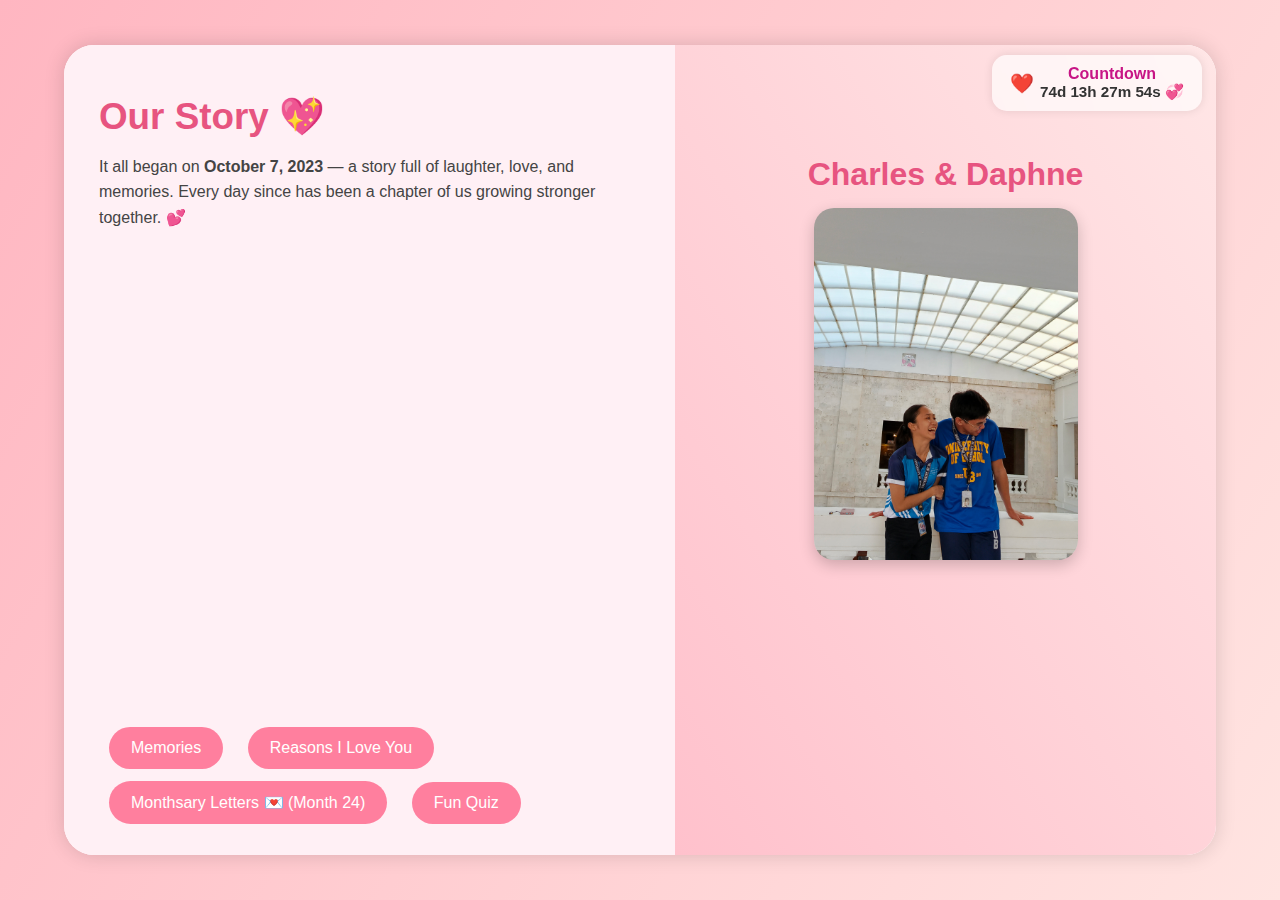
<file: index.html>
<!DOCTYPE html>
<html lang="en">
<head>
  <meta charset="UTF-8" />
  <meta name="viewport" content="width=device-width, initial-scale=1.0" />
  <title>Our Love Story 💕</title>
  <link rel="stylesheet" href="style.css" />
</head>
<body>
  <div class="container">
    <!-- Left Panel -->
    <div class="left-panel">
      <div class="top-left">
        <h1>Our Story 💖</h1>
        <p>
          It all began on <strong>October 7, 2023</strong> — a story full of laughter, love, and memories.
          Every day since has been a chapter of us growing stronger together. 💕
        </p>
      </div>

      <div class="bottom-left">
        <nav>
          <button onclick="our_memories()">Memories</button>
          <button onclick="reason()">Reasons I Love You</button>
          <button id="monthsary-letter">Monthsary Letters</button>
          <button onclick="quiz_time()">Fun Quiz</button>
        </nav>
      </div>
    </div>

    <!-- Right Panel -->
    <div class="right-panel">
      <div class="countdown-container">
  <span class="heart">❤️</span>
  <div>
    <h2>Countdown</h2>
    <div id="countdown">00d 00h 00m 00s</div>
  </div>
</div>


      <div class="center-content">
        <h1>Charles & Daphne</h1>
        <img src="assets/photos/12.jpg" alt="Us" class="main-photo" />
      </div>
    </div>
  </div>

  <!-- Monthsary Modal -->
  <div id="monthsary-modal" class="modal">
    <div class="modal-content">
      <span id="modal-close" class="close">&times;</span>
      <h2>💌 Our Monthsary Letters</h2>
      <ul id="monthsary-list"></ul>
    </div>
  </div>

  <script src="script.js"></script>
</body>
</html>
</file>
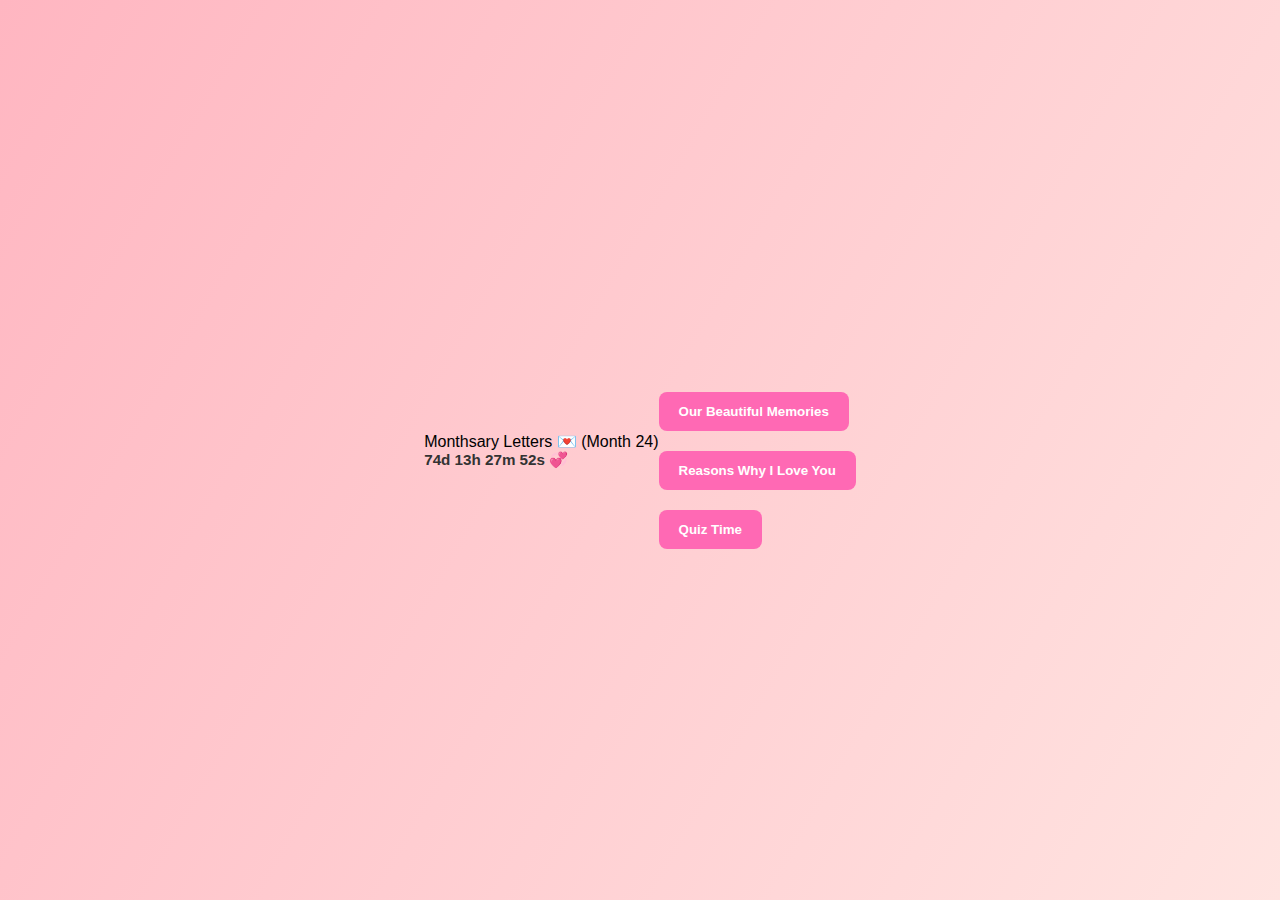
<file: button_page.html>
<!DOCTYPE html>
<html lang="en">
<head>
  <meta charset="UTF-8">
  <meta name="viewport" content="width=device-width, initial-scale=1.0">
  <title>Happy Anniversary ❤️</title>
  <style>/* General button animation */
.btn {
  display: inline-block;
  margin-top: 20px;
  padding: 12px 20px;
  background: #ff69b4;
  color: white;
  border-radius: 8px;
  text-decoration: none;
  font-weight: bold;
  transition: transform 0.3s ease, background 0.3s ease, box-shadow 0.3s ease;
  cursor: pointer;
  border: none;
  position: relative;
  overflow: hidden;
}

/* Hover animation */
.btn:hover {
  background: #ff1493;
  transform: translateY(-5px) scale(1.05);
  box-shadow: 0px 8px 20px rgba(255, 20, 147, 0.4);
}

/* Click (active) animation */
.btn:active {
  transform: scale(0.95);
  box-shadow: 0px 4px 10px rgba(255, 20, 147, 0.2);
}

/* Floating entrance animation */
@keyframes floatUp {
  0% {
    transform: translateY(30px);
    opacity: 0;
  }
  100% {
    transform: translateY(0px);
    opacity: 1;
  }
}

/* Apply float entrance animation */
.btn {
  animation: floatUp 0.8s ease forwards;
}

/* Staggered delays for each button */
.btn:nth-of-type(1) {
  animation-delay: 0.3s;
}
.btn:nth-of-type(2) {
  animation-delay: 0.6s;
}
.btn:nth-of-type(3) {
  animation-delay: 0.9s;
}
</style>
  <link rel="stylesheet" href="style.css">
</head>
<body class="index-page">
  <audio id="bg-music" loop>
    <source src="https://assets.codepen.io/572859/soft-piano-background.mp3" type="audio/mpeg" />
  </audio>
  <!-- Navbar -->
  <nav class="navbar">
    <div class="monthsary-letter" id="monthsary-letter" title="Click to view all monthsary letters">
      Monthsary Letter: Month 0 of our journey 💖
    </div>
    <div class="countdown" id="countdown">Next Anniversary in: 0d 0h 0m 0s</div>
  </nav>
  <div class="overlay">
    <h1 id="typewriter"></h1>
    <button class="btn pulse" onclick="our_memories()">Our Beautiful Memories</button>
<br />
<button class="btn small pulse reasons" onclick="reason()">Reasons Why I Love You</button>
<br />
<button class="btn small pulse quiz" onclick="quiz_time()">Quiz Time</button>
  </div>
<div id="monthsary-modal" class="modal" aria-hidden="true" role="dialog" aria-labelledby="modal-title" aria-modal="true">
    <div class="modal-content">
      <button class="close-btn" id="modal-close" aria-label="Close modal">&times;</button>
      <h2 id="modal-title">Monthsary Letters (Oct 7, 2023 - Oct 7, 2025)</h2>
      <ul id="monthsary-list"></ul>
    </div>
  </div>

  <script src="script.js"></script>
</body>
</html>
</file>
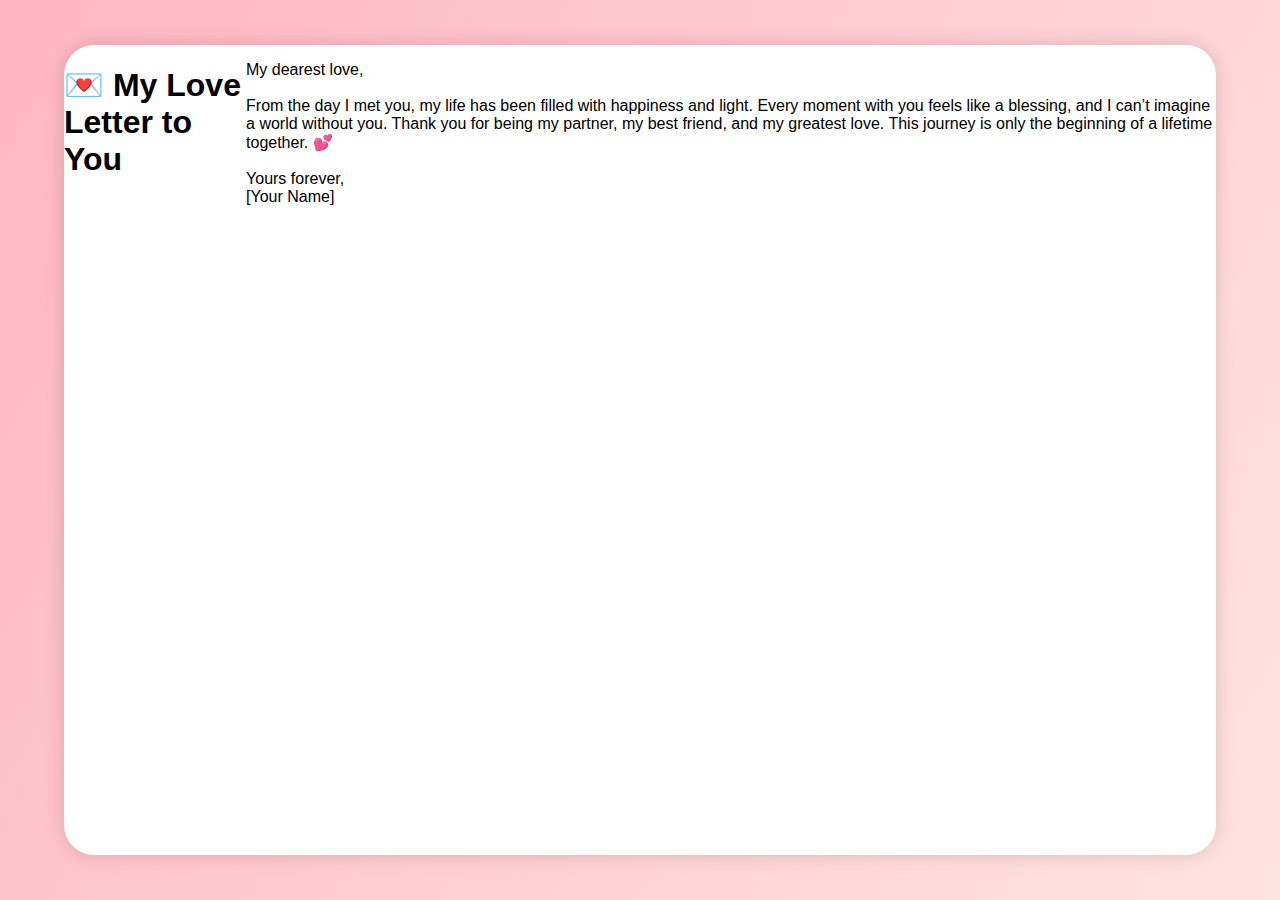
<file: letter.html>
<!DOCTYPE html>
<html lang="en">
<head>
  <meta charset="UTF-8">
  <meta name="viewport" content="width=device-width, initial-scale=1.0">
  <title>Love Letter</title>
  <link rel="stylesheet" href="style.css">
</head>
<body>
  <div class="container letter">
    <h1>💌 My Love Letter to You</h1>
    <p>
      My dearest love,<br><br>
      From the day I met you, my life has been filled with happiness and light.  
      Every moment with you feels like a blessing, and I can’t imagine a world without you.  
      Thank you for being my partner, my best friend, and my greatest love.  
      This journey is only the beginning of a lifetime together. 💕  
      <br><br>
      Yours forever,<br>
      [Your Name]
    </p>
  </div>
</body>
</html>
</file>
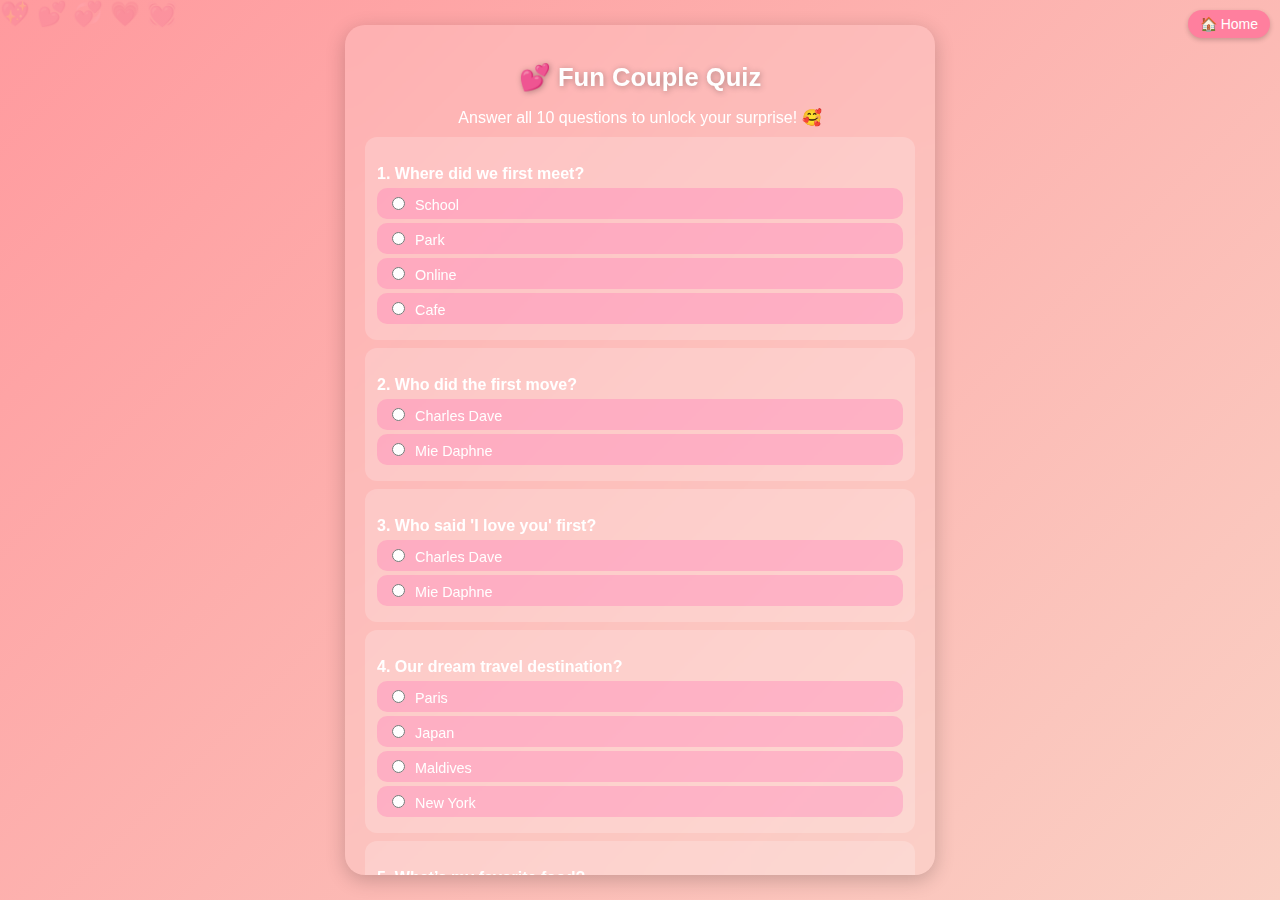
<file: quiz.html>
<!DOCTYPE html>
<html lang="en">
<head>
  <meta charset="UTF-8">
  <meta name="viewport" content="width=device-width, initial-scale=1.0">
  <title>Quiz Time 💕</title>
  <style>
    /* --- Body & Background --- */
    body {
      margin: 0;
      font-family: 'Poppins', sans-serif;
      background: linear-gradient(135deg, #ff9a9e, #fad0c4);
      color: #fff;
      height: 100vh;
      display: flex;
      justify-content: center;
      align-items: center;
      overflow: hidden;
      position: relative;
    }

    /* Floating Hearts */
    body::before {
      content: '💖 💕 💞 💗 💓';
      position: absolute;
      width: 100%;
      height: 100%;
      animation: floatHearts 12s linear infinite;
      font-size: 1.5em;
      opacity: 0.15;
      z-index: 1;
    }
    @keyframes floatHearts {
      from { transform: translateY(100vh); }
      to { transform: translateY(-100vh); }
    }

    /* Quiz Container */
    .container.quiz {
      position: relative;
      z-index: 2;
      max-width: 550px;
      width: 90%;
      background: rgba(255, 255, 255, 0.15);
      backdrop-filter: blur(8px);
      padding: 20px;
      border-radius: 20px;
      box-shadow: 0 5px 20px rgba(0,0,0,0.2);
      text-align: center;
      overflow-y: auto;
      max-height: 90vh;
    }

    h1 {
      font-size: 1.6em;
      margin-bottom: 5px;
      text-shadow: 1px 1px 6px rgba(0,0,0,0.3);
    }
    p {
      font-size: 1em;
      margin-bottom: 10px;
    }

    /* Question Styling */
    .question {
      background: rgba(255, 255, 255, 0.2);
      padding: 12px;
      margin: 8px 0;
      border-radius: 12px;
      text-align: left;
      opacity: 0;
      transform: translateY(10px);
      transition: all 0.5s ease-in-out;
    }
    .question.show {
      opacity: 1;
      transform: translateY(0);
    }
    .question h3 {
      font-size: 1em;
      margin-bottom: 5px;
    }
    .question label {
      display: block;
      padding: 6px 10px;
      margin: 4px 0;
      border-radius: 10px;
      background: rgba(255, 105, 180, 0.3);
      cursor: pointer;
      transition: 0.3s;
      font-size: 0.9em;
    }
    .question label:hover {
      background: rgba(255, 20, 147, 0.5);
    }

    input[type="radio"] {
      margin-right: 6px;
    }

    /* Buttons */
    .btn {
      margin-top: 10px;
      padding: 10px 20px;
      font-size: 1em;
      background: #ff758c;
      color: #fff;
      border: none;
      border-radius: 25px;
      cursor: pointer;
      transition: 0.3s;
    }
    .btn:hover {
      background: #ff507a;
      transform: scale(1.05);
    }

    .result {
      margin-top: 10px;
      font-size: 1.1em;
      opacity: 0;
      transition: opacity 0.4s;
    }
    .result.show {
      opacity: 1;
    }

    #final-link {
      display: none;
      margin-top: 10px;
      background: #6a11cb;
      padding: 10px 18px;
      border-radius: 25px;
      text-decoration: none;
      color: #fff;
      font-size: 1em;
      transition: 0.3s;
    }
    #final-link:hover {
      background: #2575fc;
    }

    /* Home Button */
    .home-btn {
      position: absolute;
      top: 10px;
      right: 10px;
      background-color: #ff7f9e;
      color: white;
      border: none;
      font-size: 14px;
      padding: 6px 12px;
      border-radius: 20px;
      cursor: pointer;
      box-shadow: 0 2px 5px rgba(0,0,0,0.2);
      transition: 0.3s;
      z-index: 10;
    }
    .home-btn:hover {
      background-color: #ff507a;
      transform: scale(1.05);
    }

    /* Mobile */
    @media (max-width: 480px) {
      h1 { font-size: 1.3em; }
      p { font-size: 0.9em; }
      .btn, #final-link { font-size: 0.9em; padding: 8px 16px; }
      .question { padding: 10px; }
      .home-btn { font-size: 12px; padding: 5px 10px; }
    }
  </style>
</head>
<body>
  <button class="home-btn" onclick="goHome()">🏠 Home</button>
  <div class="container quiz">
    <h1>💕 Fun Couple Quiz</h1>
    <p>Answer all 10 questions to unlock your surprise! 🥰</p>

    <div id="quiz-container"></div>
    <button onclick="submitQuiz()" class="btn">Submit</button>

    <div id="quiz-result" class="result"></div>
    <a href="final.html" id="final-link">🎉 Final Surprise</a>
  </div>

  <script>
    function goHome() {
      window.location.href = "index.html";
    }

    const quizQuestions = [
      { question: "Where did we first meet?", options: ["School", "Park", "Online", "Cafe"], answer: "School" },
      { question: "Who did the first move?", options: ["Charles Dave", "Mie Daphne"], answer: "Mie Daphne" },
      { question: "Who said 'I love you' first?", options: ["Charles Dave", "Mie Daphne"], answer: "Mie Daphne" },
      { question: "Our dream travel destination?", options: ["Paris", "Japan", "Maldives", "New York"], answer: "Paris" },
      { question: "What’s my favorite food?", options: ["Pizza", "Monggo Bread", "Burgers", "Pasta"], answer: "Monggo Bread" },
      { question: "Where was our first date?", options: ["Garcia Park", "Rizal Park", "School"], answer: "Garcia Park" },
      { question: "My favorite color?", options: ["Blue", "Pink", "Black", "White"], answer: "White" },
      { question: "Our special date?", options: ["Oct 7", "Oct 8", "Oct 9", "Oct 5"], answer: "Oct 7" },
      { question: "Which pet do we want?", options: ["Dog", "Cat", "Bird", "Fish"], answer: "Cat" },
      { question: "How much do I love you?", options: ["To the moon 🌙", "To the stars ✨", "Forever 💕", "All of the above"], answer: "All of the above" }
    ];

    const container = document.getElementById("quiz-container");

    quizQuestions.forEach((q, index) => {
      const qDiv = document.createElement("div");
      qDiv.classList.add("question");
      qDiv.innerHTML = `<h3>${index + 1}. ${q.question}</h3>` +
        q.options.map(opt => `<label><input type="radio" name="q${index}" value="${opt}"> ${opt}</label>`).join("");
      container.appendChild(qDiv);
    });

    // Animate questions
    const questionBlocks = document.querySelectorAll('.question');
    questionBlocks.forEach((q, i) => {
      setTimeout(() => { q.classList.add('show'); }, i * 150);
    });

    function submitQuiz() {
      let score = 0;
      quizQuestions.forEach((q, i) => {
        const selected = document.querySelector(`input[name="q${i}"]:checked`);
        if (selected && selected.value === q.answer) score++;
      });

      const resultEl = document.getElementById("quiz-result");
      resultEl.textContent = `You scored ${score} out of ${quizQuestions.length} 💖`;
      resultEl.classList.add("show");

      const finalBtn = document.getElementById("final-link");
      finalBtn.style.display = (score === quizQuestions.length) ? "inline-block" : "none";
    }
  </script>
</body>
</html>
</file>
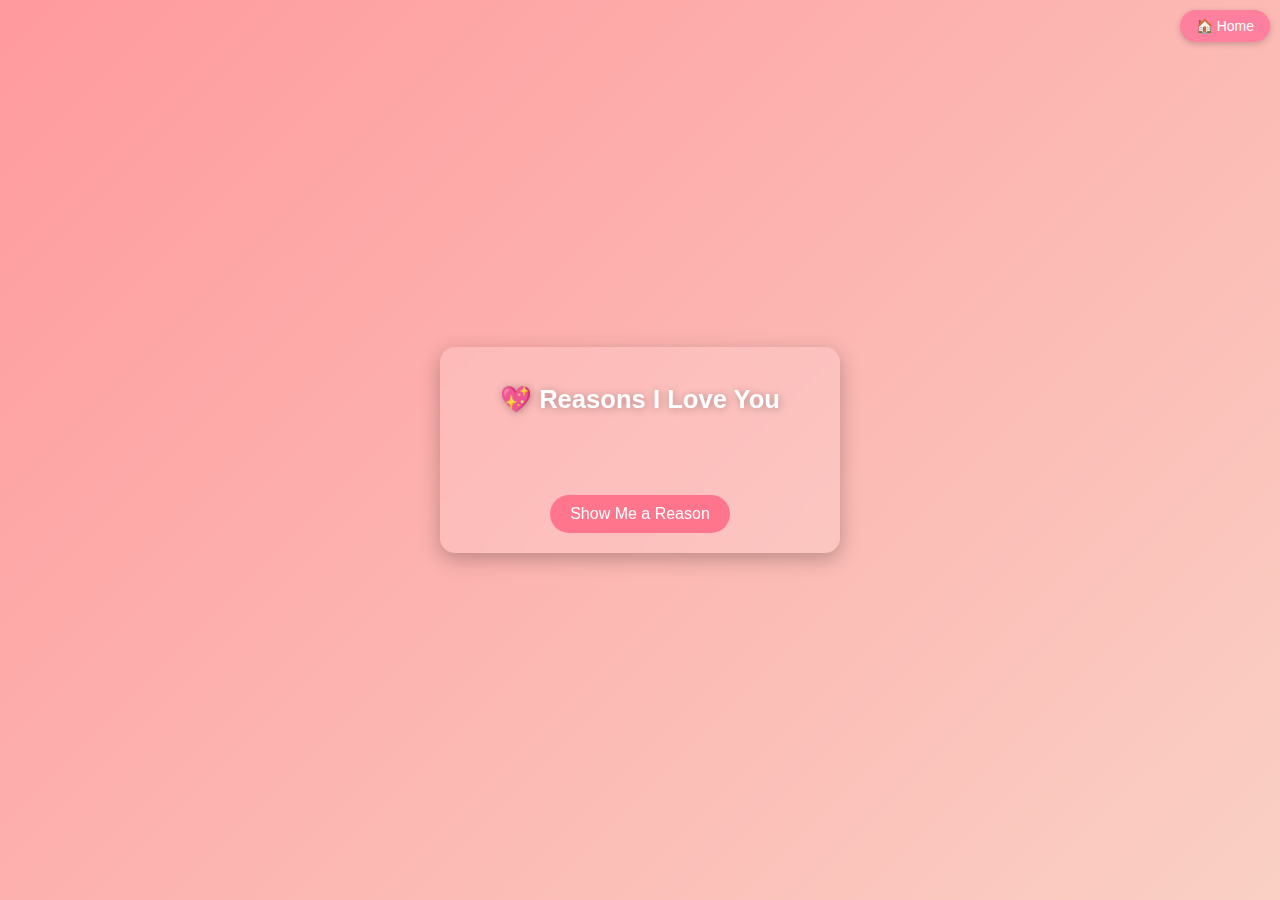
<file: reasons.html>
<!DOCTYPE html>
<html lang="en">
<head>
  <meta charset="UTF-8" />
  <meta name="viewport" content="width=device-width, initial-scale=1.0" />
  <title>Reasons I Love You</title>
  <style>
    * { box-sizing: border-box; }
    body {
      margin: 0;
      padding: 0;
      font-family: 'Poppins', sans-serif;
      background: linear-gradient(135deg, #ff9a9e, #fad0c4);
      color: #fff;
      display: flex;
      justify-content: center;
      align-items: center;
      height: 100vh;
      overflow: hidden;
    }

    .container {
      text-align: center;
      width: 90%;
      max-width: 400px;
      background: rgba(255, 255, 255, 0.15);
      backdrop-filter: blur(10px);
      padding: 20px;
      border-radius: 15px;
      box-shadow: 0 6px 20px rgba(0,0,0,0.25);
      position: relative;
      z-index: 2;
    }

    h1 {
      font-size: 1.6em;
      margin-bottom: 15px;
      color: #fff;
      text-shadow: 1px 1px 8px rgba(0,0,0,0.3);
    }

    .reason-card {
      font-size: 1.1em;
      font-weight: 600;
      background: rgba(255, 255, 255, 0.25);
      padding: 15px;
      margin: 15px 0;
      border-radius: 12px;
      opacity: 0;
      transform: scale(0.9);
      transition: all 0.4s ease-in-out;
    }

    .reason-card.show {
      opacity: 1;
      transform: scale(1);
    }

    .btn {
      display: inline-block;
      padding: 10px 20px;
      font-size: 1em;
      background: #ff758c;
      color: #fff;
      border: none;
      border-radius: 25px;
      cursor: pointer;
      transition: 0.3s;
    }

    .btn:hover {
      background: #ff507a;
      transform: scale(1.05);
    }

    .home-btn {
      position: absolute;
      top: 10px;
      right: 10px;
      background-color: #ff7f9e;
      color: white;
      border: none;
      font-size: 14px;
      padding: 8px 16px;
      border-radius: 20px;
      cursor: pointer;
      box-shadow: 0 2px 6px rgba(0,0,0,0.2);
      transition: 0.3s;
      z-index: 10;
    }

    .home-btn:hover {
      background-color: #ff507a;
      transform: scale(1.05);
    }

    .sparkle {
      position: absolute;
      width: 3px;
      height: 3px;
      background: white;
      border-radius: 50%;
      animation: sparkle 3s linear infinite;
      z-index: 1;
    }

    @keyframes sparkle {
      from { transform: translateY(0) scale(1); opacity: 1; }
      to { transform: translateY(-100vh) scale(0.5); opacity: 0; }
    }

    @media (max-width: 480px) {
      h1 { font-size: 1.4em; }
      .reason-card { font-size: 1em; padding: 12px; }
      .btn, .home-btn { font-size: 0.9em; padding: 8px 14px; }
    }
  </style>
</head>
<body>
  <button class="home-btn" onclick="goHome()">🏠 Home</button>
  <div class="container">
    <h1>💖 Reasons I Love You</h1>
    <div id="reason" class="reason-card">Tap the button to see a reason 💕</div>
    <button class="btn" onclick="showReason()">Show Me a Reason</button>
  </div>

  <script>
    function goHome() {
      window.location.href = "index.html";
    }

    const reasons = [
      "Your smile lights up my world 🌞",
      "You always support me 💪",
      "Your laugh is my favorite song 🎶",
      "You make every moment magical ✨",
      "You are my safe place 💕",
      "You believe in me when I doubt myself 🌟",
      "You make ordinary days special 🌸",
      "You love me for who I am ❤️",
      "You bring peace to my storms 🌈",
      "You are my forever and always 💍"
    ];

    function showReason() {
      const reasonBox = document.getElementById("reason");
      const randomIndex = Math.floor(Math.random() * reasons.length);
      reasonBox.textContent = reasons[randomIndex];
      reasonBox.classList.remove("show");
      setTimeout(() => reasonBox.classList.add("show"), 50);
    }

    // Sparkle animation
    function createSparkles() {
      for (let i = 0; i < 15; i++) {
        const sparkle = document.createElement("div");
        sparkle.classList.add("sparkle");
        sparkle.style.left = Math.random() * window.innerWidth + "px";
        sparkle.style.top = Math.random() * window.innerHeight + "px";
        sparkle.style.animationDuration = (Math.random() * 3 + 2) + "s";
        document.body.appendChild(sparkle);
        setTimeout(() => sparkle.remove(), 5000);
      }
    }
    setInterval(createSparkles, 1000);
  </script>
</body>
</html>
</file>
<file: style.css>
body {
  margin: 0;
  font-family: "Poppins", sans-serif;
  background: linear-gradient(120deg, #ffb6c1, #ffe4e1);
  height: 100vh;
  display: flex;
  align-items: center;
  justify-content: center;
}

/* 🌸 Main container */
.container {
  display: flex;
  width: 90%;
  height: 90vh;
  background: white;
  border-radius: 30px;
  box-shadow: 0 0 20px rgba(0, 0, 0, 0.15);
  overflow: hidden;
}

/* Panels */
.left-panel,
.right-panel {
  width: 50%;
  display: flex;
  flex-direction: column;
  justify-content: space-between;
}

/* 🌸 Left Panel */
.left-panel {
  background: #fff0f5;
  padding: 25px 35px;
}

.top-left h1 {
  font-size: 2.3em;
  color: #e75480;
  margin-bottom: 10px;
}

.top-left p {
  font-size: 1em;
  color: #444;
  line-height: 1.6em;
}

/* 🌸 Buttons */
.bottom-left {
  display: flex;
  justify-content: center;
  flex-wrap: wrap;
  gap: 15px;
  margin-top: 30px;
}

nav button {
  background-color: #ff7f9e;
  border: none;
  color: white;
  font-size: 1em;
  padding: 12px 22px;
  border-radius: 30px;
  cursor: pointer;
  transition: 0.3s;
  margin: 6px 10px;
}

nav button:hover {
  background-color: #ff507a;
  transform: scale(1.05);
}

/* 🌸 Right Panel */
.right-panel {
  background: linear-gradient(to top right, #ffc1cc, #ffe6e6);
  position: relative;
  display: flex;
  flex-direction: column;
  align-items: center;
  text-align: center;
}

/* ❤️ Countdown (top-right) */
.countdown-container {
  position: absolute;
  top: 10px;
  right: 14px;
  background: rgba(255, 255, 255, 0.65);
  padding: 10px 18px;
  border-radius: 15px;
  box-shadow: 0 0 10px rgba(0, 0, 0, 0.1);
  backdrop-filter: blur(10px);
  display: flex;
  align-items: center;
  gap: 6px;
  z-index: 10;
}

/* 💓 Heart animation */
.heart {
  color: #ff507a;
  font-size: 1.2em;
  animation: pulse 1s infinite;
}

@keyframes pulse {
  0% { transform: scale(1); opacity: 0.8; }
  50% { transform: scale(1.3); opacity: 1; }
  100% { transform: scale(1); opacity: 0.8; }
}

.countdown-container h2 {
  font-size: 1em;
  color: #c71585;
  margin: 0;
}

#countdown {
  font-size: 0.95em;
  color: #333;
  font-weight: 600;
}

/* 🌸 Center content */
.center-content {
  margin-top: 90px;
}

.center-content h1 {
  color: #e75480;
  font-size: 2em;
  margin-bottom: 15px;
}

/* 📸 Picture — adjusted for width balance */
.main-photo {
  width: 80%;        /* previously 60%, wider now */
  height: auto;      /* auto height for perfect ratio */
  max-height: 440px; /* limit height to keep proportions */
  object-fit: contain;
  border-radius: 20px;
  box-shadow: 0 5px 15px rgba(0, 0, 0, 0.2);
  transition: transform 0.3s;
}

.main-photo:hover {
  transform: scale(1.05);
}

/* 💌 Modal */
.modal {
  display: none;
  position: fixed;
  z-index: 20;
  left: 0;
  top: 0;
  width: 100%;
  height: 100%;
  background-color: rgba(255, 192, 203, 0.2);
  backdrop-filter: blur(8px);
  animation: fadeIn 0.25s ease forwards;
}

.modal-content {
  background: #fff;
  margin: 10% auto;
  padding: 25px;
  border-radius: 20px;
  width: 80%;
  max-width: 600px;
  position: relative;
  box-shadow: 0 8px 20px rgba(0, 0, 0, 0.15);
  animation: scaleUp 0.3s ease forwards;
}

.modal-content h2 {
  color: #e75480;
  text-align: center;
  margin-bottom: 15px;
}

.modal-content ul {
  list-style: none;
  padding: 0;
  max-height: 400px;
  overflow-y: auto;
}

.modal-content li {
  background: #ffe4eb;
  padding: 10px;
  border-radius: 10px;
  margin-bottom: 10px;
}

.close {
  position: absolute;
  top: 15px;
  right: 20px;
  color: #e75480;
  font-size: 28px;
  cursor: pointer;
  font-weight: bold;
}

/* 🌸 Animations */
@keyframes fadeIn {
  from { opacity: 0; }
  to { opacity: 1; }
}

@keyframes scaleUp {
  from { transform: scale(0.9); opacity: 0.7; }
  to { transform: scale(1); opacity: 1; }
}

/* 🌸 Mobile Responsive */
@media (max-width: 768px) {
  .container {
    flex-direction: column;
    height: auto;
    width: 95%;
  }

  .left-panel, .right-panel {
    width: 100%;
  }

  .countdown-container {
    top: 8px;
    right: 8px;
    font-size: 0.9em;
    padding: 8px 12px;
  }

  .main-photo {
    width: 90%;        /* take more space on small screens */
    max-height: 360px; /* fit smaller phones */
  }

  .top-left h1 {
    font-size: 1.8em;
  }

  nav button {
    font-size: 0.95em;
    padding: 10px 18px;
    margin: 8px 10px;
  }

  .bottom-left {
    gap: 12px;
    margin-top: 25px;
  }

  .center-content {
    margin-top: 70px;
  }
}
</file>
